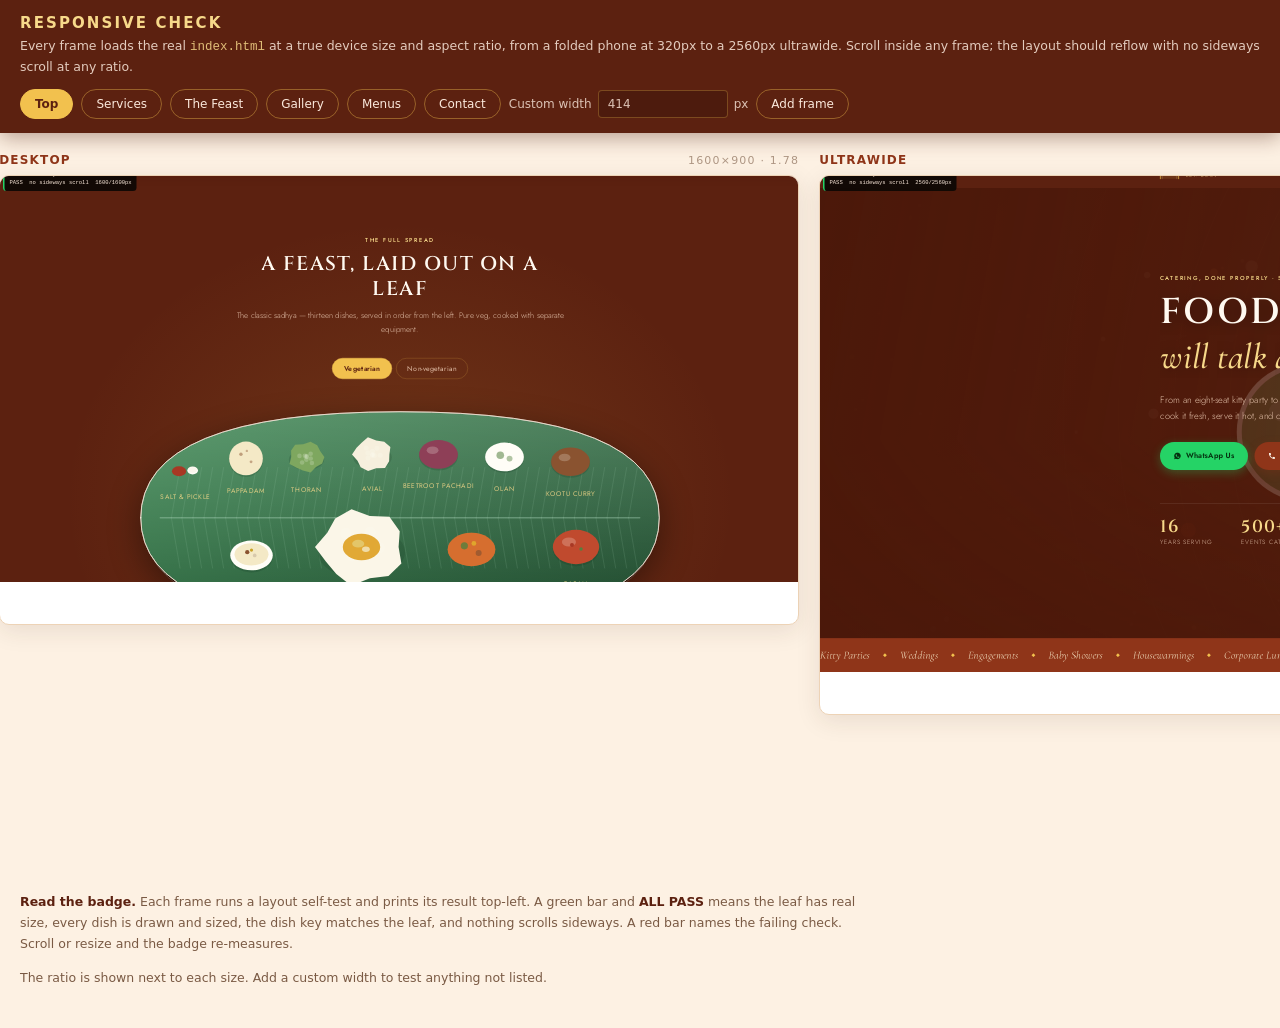
<file: responsive-check.html>
<!DOCTYPE html>
<html lang="en">
<head>
<meta charset="UTF-8" />
<meta name="viewport" content="width=device-width, initial-scale=1.0" />
<title>Taj Home Caterers — responsive check</title>
<style>
:root{
  --clay-900:#5c2110; --clay:#8f3519; --gold:#f2c14e; --gold-300:#f7d98a;
  --cream:#fdf1e3; --ivory:#fff9f0; --line:#edd3b6; --ink:#3a241a; --ink-soft:#7a5a44;
}
*{box-sizing:border-box;}
body{margin:0;background:var(--cream);color:var(--ink);font-family:system-ui,-apple-system,sans-serif;font-size:14px;}
header{position:sticky;top:0;z-index:5;background:var(--clay-900);color:#fbe9dc;padding:14px 20px;box-shadow:0 4px 20px rgba(74,24,10,.4);}
header h1{margin:0 0 4px;font-size:15px;letter-spacing:.14em;text-transform:uppercase;color:var(--gold-300);font-weight:600;}
header p{margin:0;font-size:12.5px;opacity:.85;line-height:1.6;}
.controls{display:flex;gap:8px;flex-wrap:wrap;margin-top:12px;align-items:center;}
.controls label{font-size:12px;opacity:.8;display:flex;align-items:center;gap:6px;}
.controls input[type=text]{width:130px;padding:6px 9px;border-radius:4px;border:1px solid rgba(242,193,78,.35);background:rgba(0,0,0,.2);color:#fbe9dc;font:inherit;font-size:12px;}
.controls button{padding:7px 14px;border:1px solid rgba(242,193,78,.4);background:transparent;color:#fbe9dc;border-radius:100px;cursor:pointer;font:inherit;font-size:12px;}
.controls button:hover{border-color:var(--gold);color:#fff;}
.controls button.on{background:var(--gold);color:var(--clay-900);border-color:var(--gold);font-weight:600;}

.strip{display:flex;gap:20px;padding:20px;overflow-x:auto;align-items:flex-start;}
.device{flex:none;}
.device h2{margin:0 0 8px;font-size:12px;letter-spacing:.1em;text-transform:uppercase;color:var(--ink-soft);display:flex;justify-content:space-between;gap:10px;align-items:baseline;}
.device h2 b{color:var(--clay);font-weight:600;}
.device h2 span{font-weight:400;opacity:.6;font-size:11px;}
.frame{border:1px solid var(--line);border-radius:10px;overflow:hidden;background:#fff;box-shadow:0 6px 24px rgba(58,36,26,.1);}
.frame iframe{display:block;border:0;background:#fff;}
.hint{padding:0 20px 28px;color:var(--ink-soft);font-size:12.5px;line-height:1.7;max-width:900px;}
.hint b{color:var(--clay-900);}
.hint code{background:var(--ivory);border:1px solid var(--line);border-radius:3px;padding:1px 5px;font-size:11.5px;}
</style>
</head>
<body>

<header>
  <h1>Responsive check</h1>
  <p>Every frame loads the real <code style="color:var(--gold-300)">index.html</code> at a true device size and aspect ratio, from a folded phone at 320px to a 2560px ultrawide. Scroll inside any frame; the layout should reflow with no sideways scroll at any ratio.</p>
  <div class="controls">
    <button data-jump="#top" class="on">Top</button>
    <button data-jump="#services">Services</button>
    <button data-jump="#sadhya">The Feast</button>
    <button data-jump="#gallery">Gallery</button>
    <button data-jump="#menus">Menus</button>
    <button data-jump="#contact">Contact</button>
    <label>Custom width <input type="text" id="cw" value="414" /> px</label>
    <button id="addBtn">Add frame</button>
  </div>
</header>

<div class="strip" id="strip"></div>

<div class="hint">
  <p><b>Read the badge.</b> Each frame runs a layout self-test and prints its result top-left. A green bar and <b>ALL PASS</b> means the leaf has real size, every dish is drawn and sized, the dish key matches the leaf, and nothing scrolls sideways. A red bar names the failing check. Scroll or resize and the badge re-measures.</p>
  <p>The ratio is shown next to each size. Add a custom width to test anything not listed.</p>
</div>

<script>
const DEVICES = [
  { name:'Folded phone',     w:320,  h:653,  r:'0.49' },
  { name:'iPhone SE',        w:375,  h:667,  r:'0.56' },
  { name:'iPhone 14',        w:390,  h:844,  r:'0.46' },
  { name:'Pixel 8 Pro',      w:412,  h:892,  r:'0.46' },
  { name:'iPhone Pro Max',   w:430,  h:932,  r:'0.46' },
  { name:'Phone landscape',  w:844,  h:390,  r:'2.16' },
  { name:'Unfolded / square',w:673,  h:841,  r:'0.80' },
  { name:'iPad mini',        w:768,  h:1024, r:'0.75' },
  { name:'iPad landscape',   w:1024, h:768,  r:'1.33' },
  { name:'iPad Pro',         w:1024, h:1366, r:'0.75' },
  { name:'Laptop',           w:1280, h:800,  r:'1.60' },
  { name:'Desktop',          w:1600, h:900,  r:'1.78' },
  { name:'Ultrawide',        w:2560, h:1080, r:'2.37' }
];

const strip = document.getElementById('strip');
const SCALE = 0.5;   // shrink so several fit on screen at once

function addFrame(name, w, h, r){
  const d = document.createElement('div');
  d.className = 'device';
  d.innerHTML = `
    <h2><b>${name}</b><span>${w}×${h}${r?' · '+r:''}</span></h2>
    <div class="frame" style="width:${Math.round(w*SCALE)}px;height:${Math.round(h*SCALE)}px">
      <iframe src="index.html?selftest#sadhya" width="${w}" height="${h}"
        style="transform:scale(${SCALE});transform-origin:0 0"></iframe>
    </div>`;
  strip.appendChild(d);
}

DEVICES.forEach(d => addFrame(d.name, d.w, d.h, d.r));

document.querySelectorAll('[data-jump]').forEach(btn =>
  btn.addEventListener('click', () => {
    document.querySelectorAll('[data-jump]').forEach(b => b.classList.remove('on'));
    btn.classList.add('on');
    const hash = btn.dataset.jump;
    document.querySelectorAll('#strip iframe').forEach(f => {
      f.src = 'index.html?selftest' + (hash === '#top' ? '' : hash);
    });
  })
);

document.getElementById('addBtn').addEventListener('click', () => {
  const w = parseInt(document.getElementById('cw').value, 10);
  if (w > 200 && w < 4000) addFrame('Custom', w, 800, (w/800).toFixed(2));
});
</script>
</body>
</html>
</file>
